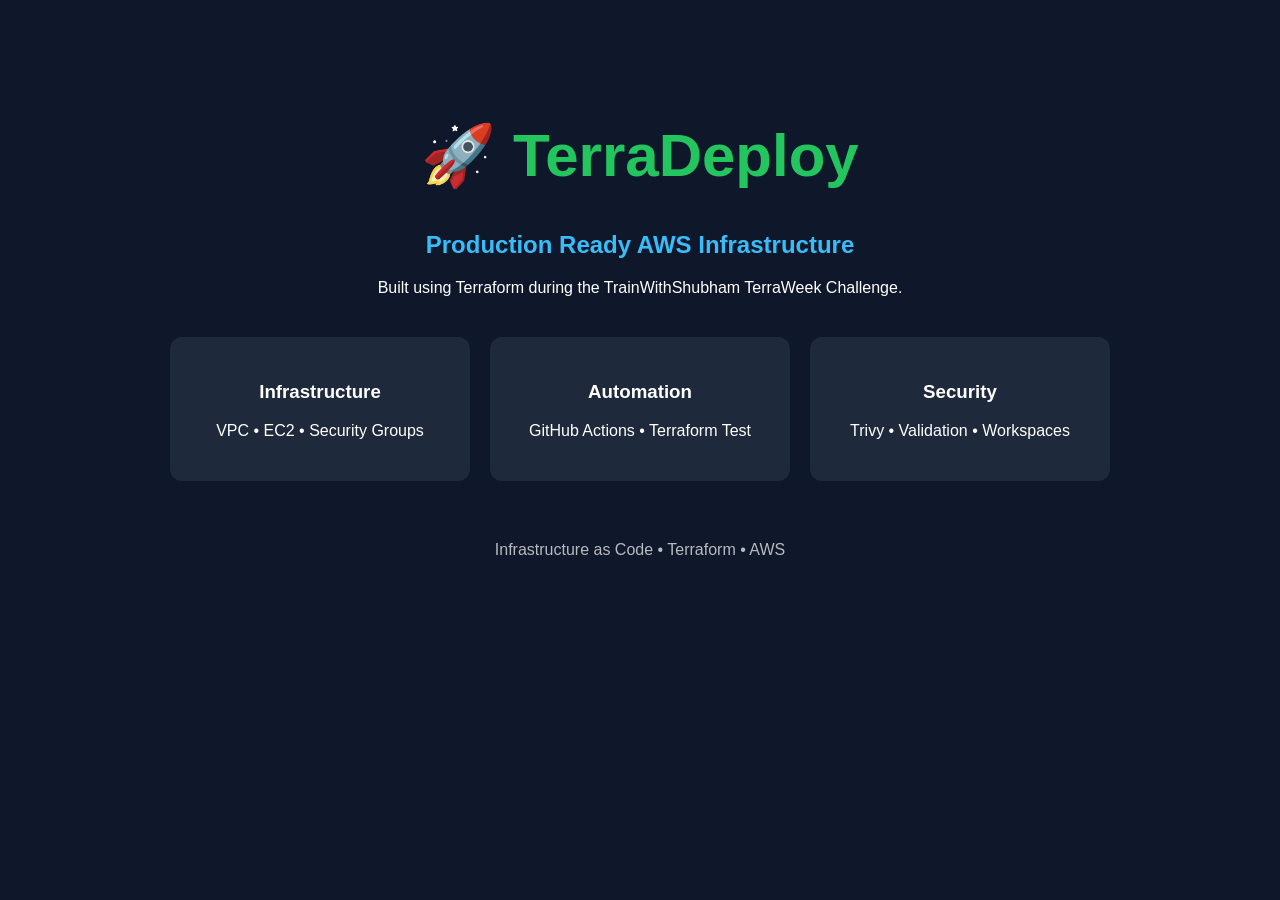
<file: day06/terraform-capstone/website/index.html>
<!DOCTYPE html>
<html lang="en">
<head>
    <meta charset="UTF-8">
    <meta name="viewport" content="width=device-width, initial-scale=1.0">
    <title>TerraDeploy</title>
    <link rel="stylesheet" href="style.css">
</head>
<body>

<div class="hero">

<h1>🚀 TerraDeploy</h1>

<h2>Production Ready AWS Infrastructure</h2>

<p>
Built using Terraform during the TrainWithShubham TerraWeek Challenge.
</p>

<div class="cards">

<div class="card">
<h3>Infrastructure</h3>
<p>VPC • EC2 • Security Groups</p>
</div>

<div class="card">
<h3>Automation</h3>
<p>GitHub Actions • Terraform Test</p>
</div>

<div class="card">
<h3>Security</h3>
<p>Trivy • Validation • Workspaces</p>
</div>

</div>

<footer>

<p>Infrastructure as Code • Terraform • AWS</p>

</footer>

</div>

</body>
</html>
</file>
<file: day06/terraform-capstone/website/style.css>
body{

font-family:Arial,Helvetica,sans-serif;
background:#0f172a;
color:white;
margin:0;

}

.hero{

max-width:1000px;
margin:auto;
padding:80px;
text-align:center;

}

.cards{

display:flex;
gap:20px;
justify-content:center;
margin-top:40px;
flex-wrap:wrap;

}

.card{

background:#1e293b;
padding:25px;
border-radius:12px;
width:250px;

}

h1{

font-size:60px;
color:#22c55e;

}

h2{

color:#38bdf8;

}

footer{

margin-top:60px;
opacity:.7;

}
</file>
